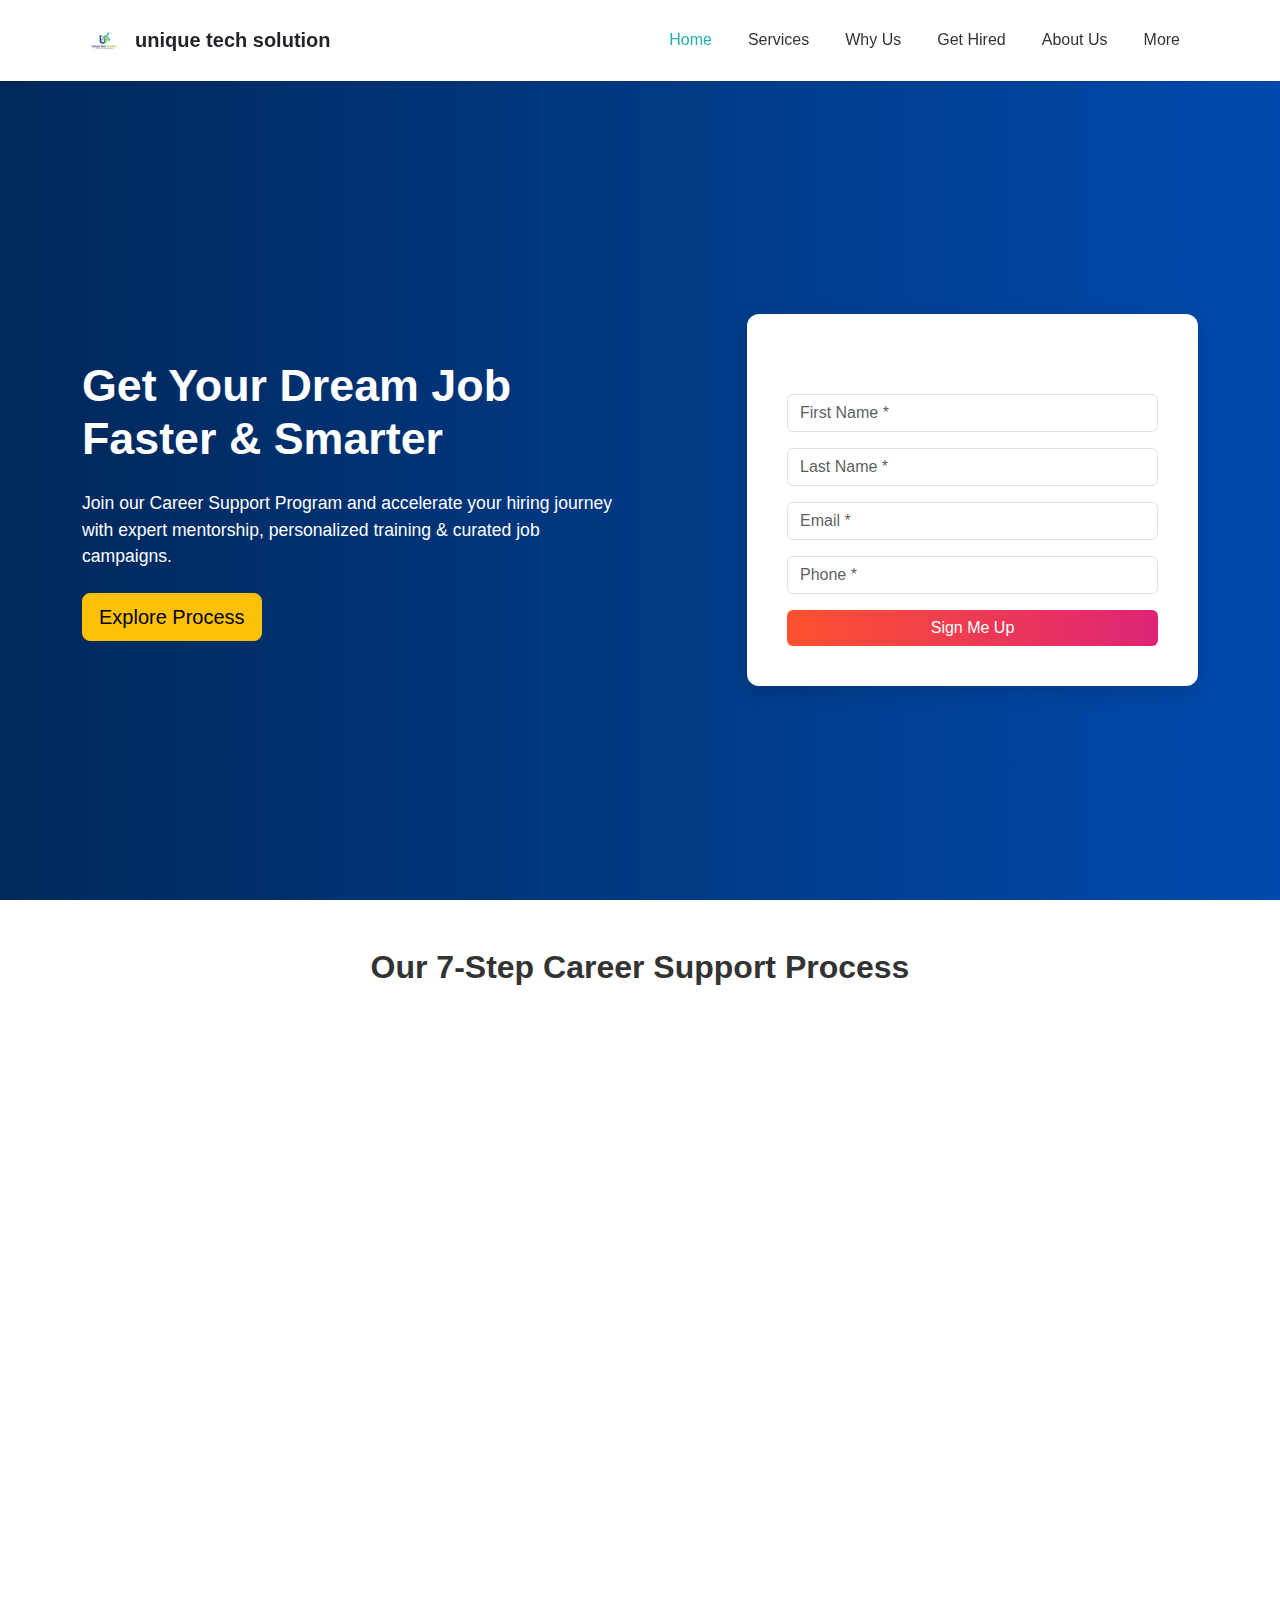
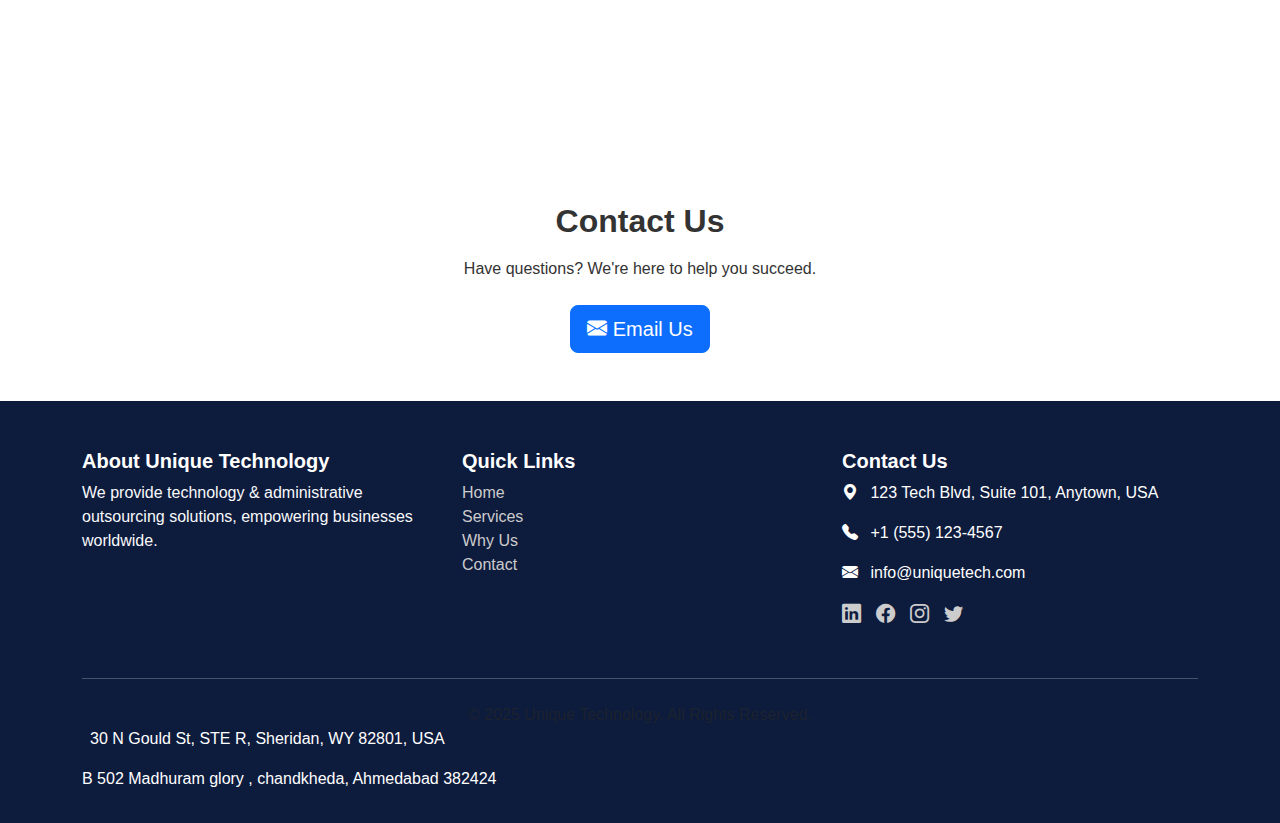
<file: Hired.html>
<!DOCTYPE html>
<html lang="en">

<head>
    <meta charset="UTF-8">
    <meta name="viewport" content="width=device-width, initial-scale=1.0">
    <title>Career Support Process</title>

    <!-- Bootstrap 5 -->
    <link href="https://cdn.jsdelivr.net/npm/bootstrap@5.3.3/dist/css/bootstrap.min.css" rel="stylesheet">
    <!-- Icons -->
    <link href="https://cdn.jsdelivr.net/npm/bootstrap-icons/font/bootstrap-icons.css" rel="stylesheet">

    <style>
        :root {
            --primary-blue: #00285a;
            --accent-teal: #20b2aa;

        }

        body {
            font-family: 'Montserrat', sans-serif;
            color: #333;
            overflow-x: hidden;
        }

        /* Navbar */
        .navbar {
            background: #fff;
            padding: 0.8rem 0;
            transition: background 0.3s ease, box-shadow 0.3s ease;
        }

        .navbar.scrolled {
            background: #fff;
            box-shadow: 0 2px 10px rgba(0, 0, 0, 0.08);
        }

        .navbar .nav-link {
            font-weight: 500;
            margin: 0 10px;
            color: #333 !important;
            transition: color 0.3s ease;
        }

        .navbar .nav-link.active,
        .navbar .nav-link:hover {
            color: var(--accent-teal) !important;
        }

        .logo-img {
            height: 45px;
            width: auto;
            transition: transform 0.3s ease;
        }

        .navbar-brand:hover .logo-img {
            transform: scale(1.05);
        }

        /* Hero */
        .hero {
            min-height: 100vh;
            display: flex;
            align-items: center;
            background: linear-gradient(to right, #00285a, #004aad);
            color: #fff;
            position: relative;
            padding-top: 100px;
        }

        .hero h1 {
            font-weight: 700;
            font-size: 2.8rem;
        }

        .hero p {
            font-size: 1.1rem;
        }

        .form-box {
            background: #fff;

            padding: 40px;
            border-radius: 12px;
            box-shadow: 0 6px 20px rgba(0, 0, 0, 0.15);
        }

        .form-box h5 {
            font-weight: 800;
        }

        .btn-danger {
            background: linear-gradient(90deg, #ff512f, #dd2476);
            border: none;
        }

        .btn-danger:hover {
            opacity: 0.9;
        }

        /* Process */
        .process {
            background: var(--light-bg);
        }

        .step-box {
            background: #fff;
            padding: 25px;
            border-radius: 12px;
            box-shadow: 0 4px 12px rgba(0, 0, 0, 0.08);
            transition: transform 0.3s ease;
            text-align: center;
        }

        .step-box:hover {
            transform: translateY(-8px);
        }

        .step-number {
            width: 55px;
            height: 55px;
            background: var(--primary-blue);
            color: #fff;
            font-weight: 600;
            border-radius: 50%;
            display: flex;
            align-items: center;
            justify-content: center;
            margin: 0 auto 15px;
            font-size: 1.2rem;
            box-shadow: 0 4px 12px rgba(0, 40, 90, 0.4);
        }

        .step-box h5 {
            font-weight: 600;
            color: var(--primary-blue);
        }

        /* Responsive Tweaks */
        @media (max-width: 991px) {
            .hero h1 {
                font-size: 2.2rem;
            }
        }

        @media (max-width: 576px) {
            .hero {
                padding-top: 80px;
                text-align: center;
            }

            .form-box {
                margin-top: 30px;
            }
        }

        /* Scroll Animation */
        .fade-in {
            opacity: 0;
            transform: translateY(30px);
            transition: all 0.8s ease;
        }

        .fade-in.show {
            opacity: 1;
            transform: translateY(0);
        }

        /* Footer */
        footer {
            background: #0d1b3d;
            color: #fff;
        }

        footer h5 {
            font-weight: 600;
        }

        .footer-link {
            color: #ccc;
            text-decoration: none;
            transition: color 0.3s ease;
        }

        .footer-link:hover {
            color: var(--accent-teal);
        }

        .footer-social-icon {
            font-size: 1.2rem;
            color: #ccc;
            margin-right: 15px;
            transition: color 0.3s ease;
        }

        .footer-social-icon:hover {
            color: var(--accent-teal);
        }

        @media (max-width: 576px) {
            .hero-section {
                height: 80vh;
            }

            .hero-content h1 {
                font-size: 2rem;
            }
        }
    </style>
</head>

<body>

    <!-- Navbar -->
    <nav class="navbar navbar-expand-lg fixed-top shadow-sm">
        <div class="container">
            <a class="navbar-brand d-flex align-items-center" href="/index.html">
                <img src="/Img/Logo.jpg" alt="Unique Technology Logo" class="logo-img me-2">
                <span class="fw-bold text-dark">unique tech solution</span>
            </a>
            <button class="navbar-toggler" type="button" data-bs-toggle="collapse" data-bs-target="#navMenu">
                <span class="navbar-toggler-icon"></span>
            </button>
            <div class="collapse navbar-collapse" id="navMenu">
                <ul class="navbar-nav ms-auto">
                    <li class="nav-item"><a class="nav-link active" href="/index.html">Home</a></li>
                    <li class="nav-item"><a class="nav-link" href="/Services.html">Services</a></li>
                    <li class="nav-item"><a class="nav-link" href="/WhyChooseUs.html">Why Us</a></li>
                    <li class="nav-item"><a class="nav-link" href="/Hired.html">Get Hired</a></li>
                    <li class="nav-item"><a class="nav-link" href="/aboutus.html">About Us</a></li>
                    <li class="nav-item"><a class="nav-link" href="/Privacy_policy.html">More</a></li>
                </ul>
            </div>
        </div>
    </nav>

    <!-- Hero -->
    <section id="hero" class="hero">
        <div class="container">
            <div class="row align-items-center">
                <!-- Text -->
                <div class="col-lg-6 text-white">
                    <h1 class="mb-4">Get Your Dream Job <br> Faster & Smarter</h1>
                    <p class="mb-4">Join our Career Support Program and accelerate your hiring journey with expert
                        mentorship, personalized training & curated job campaigns.</p>
                    <a href="#process" class="btn btn-warning btn-lg">Explore Process</a>
                </div>
                <!-- Form -->
                <div class="col-lg-5 offset-lg-1 mt-5 mt-lg-0">
                    <div class="form-box">
                        <h5 class="mb-3">Let's Get Started</h5>
                        <form>
                            <input type="text" class="form-control mb-3" placeholder="First Name *" required>
                            <input type="text" class="form-control mb-3" placeholder="Last Name *" required>
                            <input type="email" class="form-control mb-3" placeholder="Email *" required>
                            <input type="tel" class="form-control mb-3" placeholder="Phone *" required>
                            <button class="btn btn-danger w-100">Sign Me Up</button>
                        </form>
                    </div>
                </div>
            </div>
        </div>
    </section>

    <!-- Process Section -->
    <section id="process" class="process py-5">
        <div class="container">
            <h2 class="text-center fw-bold mb-5">Our 7-Step Career Support Process</h2>
            <div class="row g-4">
                <div class="col-md-4 fade-in">
                    <div class="step-box">
                        <div class="step-number">1</div>
                        <h5>Career Roadmap</h5>
                        <p>Personalized path based on your skills & goals.</p>
                    </div>
                </div>
                <div class="col-md-4 fade-in">
                    <div class="step-box">
                        <div class="step-number">2</div>
                        <h5>Resume & Branding</h5>
                        <p>Optimized resume & LinkedIn profile to attract recruiters.</p>
                    </div>
                </div>
                <div class="col-md-4 fade-in">
                    <div class="step-box">
                        <div class="step-number">3</div>
                        <h5>Mentorship</h5>
                        <p>Skill training + mock interviews for real-world readiness.</p>
                    </div>
                </div>
                <div class="col-md-4 fade-in">
                    <div class="step-box">
                        <div class="step-number">4</div>
                        <h5>Job Campaigns</h5>
                        <p>Targeted applications to land interviews faster.</p>
                    </div>
                </div>
                <div class="col-md-4 fade-in">
                    <div class="step-box">
                        <div class="step-number">5</div>
                        <h5>Interview Support</h5>
                        <p>Confidence coaching & real-time guidance.</p>
                    </div>
                </div>
                <div class="col-md-4 fade-in">
                    <div class="step-box">
                        <div class="step-number">6</div>
                        <h5>Offer & Paperwork</h5>
                        <p>Salary negotiation & smooth onboarding assistance.</p>
                    </div>
                </div>
                <div class="col-md-12 fade-in">
                    <div class="step-box">
                        <div class="step-number">7</div>
                        <h5>Fast-Track Placement</h5>
                        <p>Result-oriented approach ensuring quick hiring success.</p>
                    </div>
                </div>
            </div>
        </div>
    </section>

    <!-- Contact -->
    <section id="contact" class="py-5 text-center">
        <div class="container">
            <h2 class="fw-bold mb-3">Contact Us</h2>
            <p class="mb-4">Have questions? We're here to help you succeed.</p>
            <a href="mailto:info@careerboost.com" class="btn btn-primary btn-lg">
                <i class="bi bi-envelope-fill"></i> Email Us
            </a>
        </div>
    </section>

    <!-- Footer (Unchanged) -->
    <footer id="contact" class="pt-5 pb-3">
        <div class="container">
            <div class="row">
                <div class="col-md-4 mb-4">
                    <h5>About Unique Technology</h5>
                    <p class="text-light">We provide technology & administrative outsourcing solutions, empowering
                        businesses worldwide.</p>
                </div>
                <div class="col-md-4 mb-4">
                    <h5>Quick Links</h5>
                    <ul class="list-unstyled">
                        <li><a href="/" class="footer-link">Home</a></li>
                        <li><a href="/Services.html" class="footer-link">Services</a></li>
                        <li><a href="/WhyChooseUs.html" class="footer-link">Why Us</a></li>
                        <li><a href="/Hired.html" class="footer-link">Contact</a></li>
                    </ul>
                </div>
                <div class="col-md-4 mb-4">
                    <h5>Contact Us</h5>
                    <p><i class="bi bi-geo-alt-fill me-2"></i> 123 Tech Blvd, Suite 101, Anytown, USA</p>
                    <p><i class="bi bi-telephone-fill me-2"></i> +1 (555) 123-4567</p>
                    <p><i class="bi bi-envelope-fill me-2"></i> info@uniquetech.com</p>
                    <div class="d-flex mt-3">
                        <a href="#" class="footer-social-icon"><i class="bi bi-linkedin"></i></a>
                        <a href="#" class="footer-social-icon"><i class="bi bi-facebook"></i></a>
                        <a href="#" class="footer-social-icon"><i class="bi bi-instagram"></i></a>
                        <a href="#" class="footer-social-icon"><i class="bi bi-twitter"></i></a>
                    </div>
                </div>
            </div>
            <hr class="my-4 border-light">
            <p class="text-center text-muted mb-0">&copy; 2025 Unique Technology. All Rights Reserved.</p>
            <p><i class="fas fa-map-marker-alt me-2"></i> 30 N Gould
                St, STE R, Sheridan, WY 82801, USA</p>
            <p>B 502 Madhuram glory , chandkheda, Ahmedabad 382424</p>
        </div>
    </footer>

    <!-- Bootstrap JS -->
    <script src="https://cdn.jsdelivr.net/npm/bootstrap@5.3.3/dist/js/bootstrap.bundle.min.js"></script>
    <script>
        // Navbar color change on scroll
        window.addEventListener("scroll", function () {
            let nav = document.querySelector(".navbar");
            nav.classList.toggle("scrolled", window.scrollY > 50);
        });

        // Scroll animations
        document.addEventListener("scroll", () => {
            document.querySelectorAll(".fade-in").forEach((el) => {
                const rect = el.getBoundingClientRect();
                if (rect.top < window.innerHeight - 50) {
                    el.classList.add("show");
                }
            });
        });
    </script>
</body>

</html>
</file>
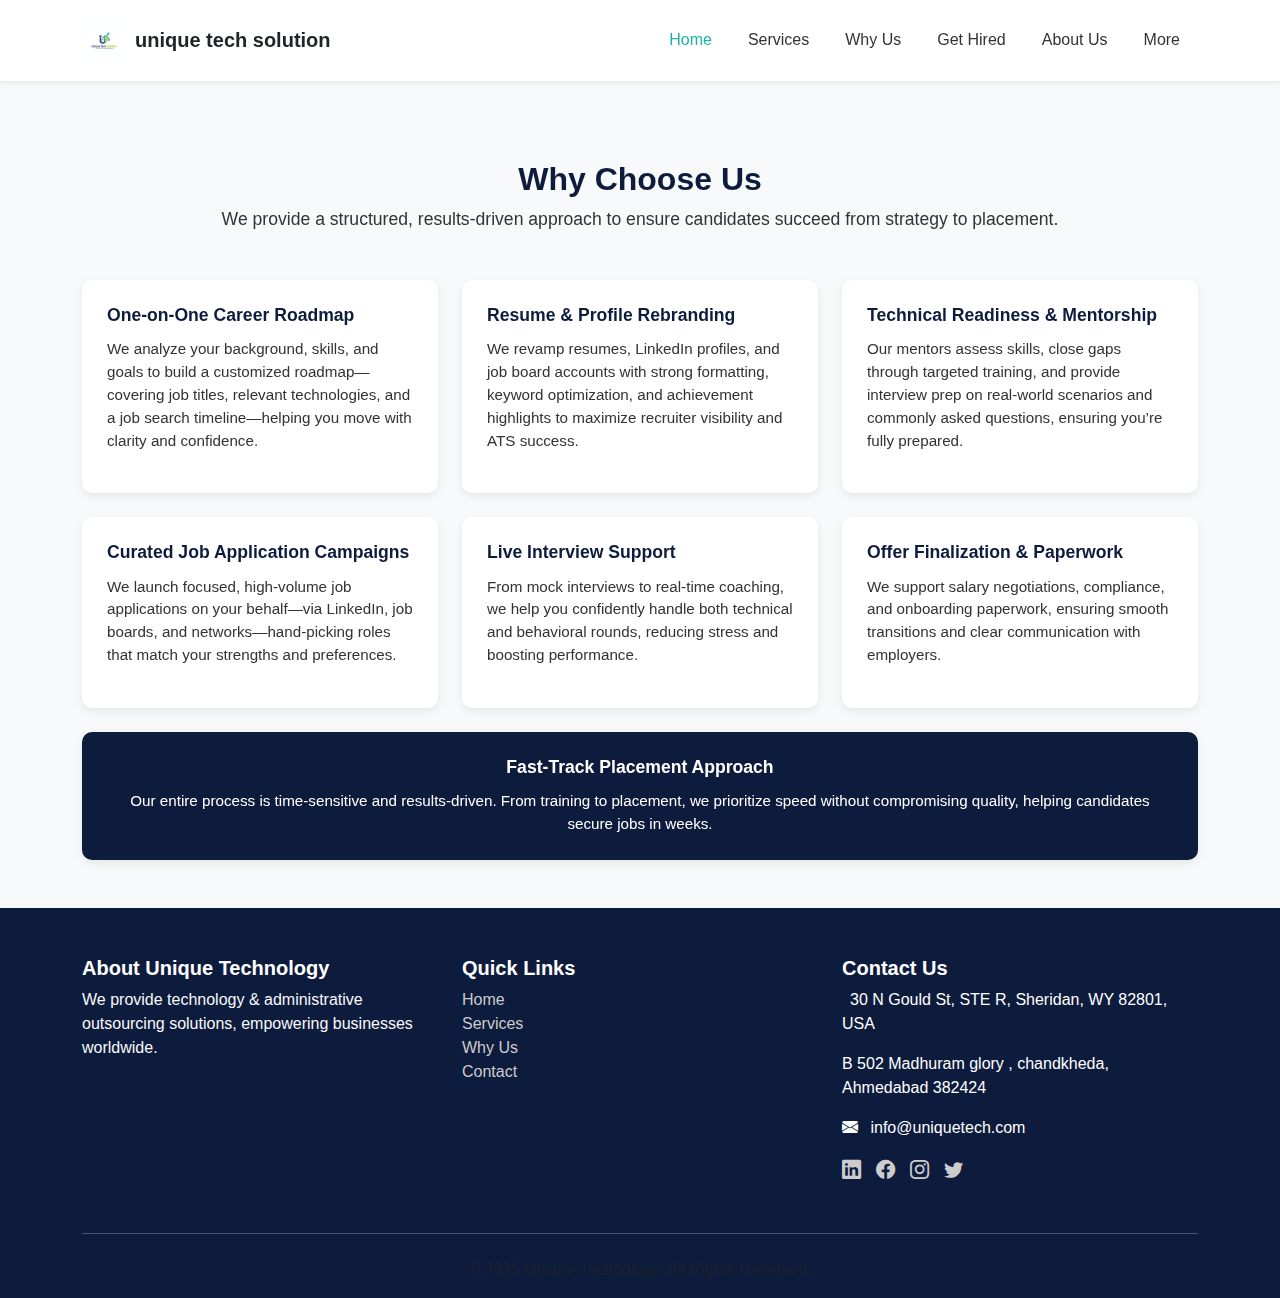
<file: WhyChooseUs.html>
<!DOCTYPE html>
<html lang="en">

<head>
    <meta charset="UTF-8">
    <meta name="viewport" content="width=device-width, initial-scale=1.0">
    <title>Why Choose Us - Opengate Technologies</title>

    <!-- Bootstrap 5 -->
    <link href="https://cdn.jsdelivr.net/npm/bootstrap@5.3.3/dist/css/bootstrap.min.css" rel="stylesheet">

    <!-- Bootstrap Icons -->
    <link href="https://cdn.jsdelivr.net/npm/bootstrap-icons/font/bootstrap-icons.css" rel="stylesheet">

    <!-- AOS (Animate on Scroll) -->
    <link href="https://cdn.jsdelivr.net/npm/aos@2.3.4/dist/aos.css" rel="stylesheet">

    <style>
        :root {
            --primary-blue: #00285a;
            --secondary-blue: #1e3a6c;
            --accent-teal: #20b2aa;
            --light-bg: #f5f5f5;
        }

        body {
            font-family: 'Montserrat', sans-serif;
            color: #333;
            overflow-x: hidden;
        }

        /* Navbar */
        .navbar {
            background: #fff;
            padding: 0.8rem 0;
        }

        .navbar .nav-link {
            font-weight: 500;
            margin: 0 10px;
            color: #333 !important;
            transition: color 0.3s ease;
        }

        .navbar .nav-link.active,
        .navbar .nav-link:hover {
            color: var(--accent-teal) !important;
        }

        .logo-img {
            height: 45px;
            width: auto;
            transition: transform 0.3s ease;
        }

        .navbar-brand:hover .logo-img {
            transform: scale(1.05);
        }

        /* Section Title */
        #why-us h2 {
            font-weight: 700;
            margin-top: 10%;
            color: #0d1b3d;
        }

        #why-us p.lead {
            color: whi;
            font-size: 1.1rem;
        }

        /* Why Card */
        .why-card {
            background: #fff;
            padding: 25px;
            border-radius: 10px;
            box-shadow: 0 3px 10px rgba(0, 0, 0, 0.08);
            height: 100%;
            transition: transform 0.3s ease, box-shadow 0.3s ease;
        }

        .why-card:hover {
            transform: translateY(-6px);
            box-shadow: 0 6px 18px rgba(0, 0, 0, 0.12);
        }

        .why-card h5 {
            font-weight: 600;
            color: #0d1b3d;
            margin-bottom: 12px;
            font-size: 1.1rem;
        }

        .why-card p {
            font-size: 0.95rem;

            line-height: 1.5;
        }

        /* Last card highlight */
        .why-card.text-center {
            background: #0d1b3d;
            color: #fff;
        }

        .why-card.text-center h5 {
            color: #fff;
        }

        /* Footer */
        footer {
            background: #0d1b3d;
            color: #fff;
        }

        footer h5 {
            font-weight: 600;
        }

        .footer-link {
            color: #ccc;
            text-decoration: none;
            transition: color 0.3s ease;
        }

        .footer-link:hover {
            color: var(--accent-teal);
        }

        .footer-social-icon {
            font-size: 1.2rem;
            color: #ccc;
            margin-right: 15px;
            transition: color 0.3s ease;
        }

        .footer-social-icon:hover {
            color: var(--accent-teal);
        }

        /* Responsive Tweaks */
        @media (max-width: 991px) {
            .why-card {
                padding: 20px;
            }

            .why-card h5 {
                font-size: 1rem;
            }

            .why-card p {
                font-size: 0.9rem;
            }
        }

        @media (max-width: 576px) {
            #why-us h2 {
                font-size: 1.6rem;
            }

            #why-us p.lead {
                font-size: 1rem;
            }

            .why-card {
                padding: 18px;
            }

            footer .row {
                text-align: center;
            }

            footer .footer-social-icon {
                margin: 0 10px;
            }
        }
    </style>
</head>

<body>
    <!-- Navbar -->
    <nav class="navbar navbar-expand-lg fixed-top shadow-sm">
        <div class="container">
            <a class="navbar-brand d-flex align-items-center" href="/index.html">
                <img src="/Img/Logo.jpg" alt="Unique Technology Logo" class="logo-img me-2">
                <span class="fw-bold text-dark">unique tech solution</span>
            </a>
            <button class="navbar-toggler" type="button" data-bs-toggle="collapse" data-bs-target="#navMenu">
                <span class="navbar-toggler-icon"></span>
            </button>
            <div class="collapse navbar-collapse" id="navMenu">
                <ul class="navbar-nav ms-auto">
                    <li class="nav-item"><a class="nav-link active" href="/index.html">Home</a></li>
                    <li class="nav-item"><a class="nav-link" href="/Services.html">Services</a></li>
                    <li class="nav-item"><a class="nav-link" href="/WhyChooseUs.html">Why Us</a></li>
                    <li class="nav-item"><a class="nav-link" href="/Hired.html">Get Hired</a></li>
                    <li class="nav-item"><a class="nav-link" href="/aboutus.html">About Us</a></li>
                    <li class="nav-item"><a class="nav-link" href="/Privacy_policy.html">More</a></li>
                </ul>
            </div>
        </div>
    </nav>

    <!-- Why Us Section -->
    <section id="why-us" class="py-5 bg-light">
        <div class="container">
            <div class="text-center mb-5" data-aos="fade-up">
                <h2 class="fw-bold">Why Choose Us</h2>
                <p class="lead">We provide a structured, results-driven approach to ensure candidates succeed from
                    strategy to placement.</p>
            </div>

            <div class="row g-4">

                <!-- Career Roadmap -->
                <div class="col-md-6 col-lg-4" data-aos="fade-up" data-aos-delay="100">
                    <div class="why-card h-100">
                        <h5>One-on-One Career Roadmap</h5>
                        <p>We analyze your background, skills, and goals to build a customized roadmap—covering job
                            titles, relevant technologies, and a job search timeline—helping you move with clarity and
                            confidence.</p>
                    </div>
                </div>

                <!-- Resume Rebranding -->
                <div class="col-md-6 col-lg-4" data-aos="fade-up" data-aos-delay="200">
                    <div class="why-card h-100">
                        <h5>Resume & Profile Rebranding</h5>
                        <p>We revamp resumes, LinkedIn profiles, and job board accounts with strong formatting, keyword
                            optimization, and achievement highlights to maximize recruiter visibility and ATS success.
                        </p>
                    </div>
                </div>

                <!-- Technical Readiness -->
                <div class="col-md-6 col-lg-4" data-aos="fade-up" data-aos-delay="300">
                    <div class="why-card h-100">
                        <h5>Technical Readiness & Mentorship</h5>
                        <p>Our mentors assess skills, close gaps through targeted training, and provide interview prep
                            on real-world scenarios and commonly asked questions, ensuring you’re fully prepared.</p>
                    </div>
                </div>

                <!-- Job Applications -->
                <div class="col-md-6 col-lg-4" data-aos="fade-up" data-aos-delay="400">
                    <div class="why-card h-100">
                        <h5>Curated Job Application Campaigns</h5>
                        <p>We launch focused, high-volume job applications on your behalf—via LinkedIn, job boards, and
                            networks—hand-picking roles that match your strengths and preferences.</p>
                    </div>
                </div>

                <!-- Interview Support -->
                <div class="col-md-6 col-lg-4" data-aos="fade-up" data-aos-delay="500">
                    <div class="why-card h-100">
                        <h5>Live Interview Support</h5>
                        <p>From mock interviews to real-time coaching, we help you confidently handle both technical and
                            behavioral rounds, reducing stress and boosting performance.</p>
                    </div>
                </div>

                <!-- Offer Support -->
                <div class="col-md-6 col-lg-4" data-aos="fade-up" data-aos-delay="600">
                    <div class="why-card h-100">
                        <h5>Offer Finalization & Paperwork</h5>
                        <p>We support salary negotiations, compliance, and onboarding paperwork, ensuring smooth
                            transitions and clear communication with employers.</p>
                    </div>
                </div>

                <!-- Fast Track -->
                <div class="col-12" data-aos="fade-up" data-aos-delay="700">
                    <div class="why-card h-100 text-center">
                        <h5>Fast-Track Placement Approach</h5>
                        <p class="mb-0">Our entire process is time-sensitive and results-driven. From training to
                            placement, we prioritize speed without compromising quality, helping candidates secure jobs
                            in weeks.</p>
                    </div>
                </div>

            </div>
        </div>
    </section>

    <!-- Footer -->
    <footer id="contact" class="pt-5 pb-3">
        <div class="container">
            <div class="row">
                <div class="col-md-4 mb-4">
                    <h5>About Unique Technology</h5>
                    <p class="text-light">We provide technology & administrative outsourcing solutions, empowering
                        businesses worldwide.</p>
                </div>
                <div class="col-md-4 mb-4">
                    <h5>Quick Links</h5>
                    <ul class="list-unstyled">
                        <li><a href="/" class="footer-link">Home</a></li>
                        <li><a href="/Services.html" class="footer-link">Services</a></li>
                        <li><a href="/WhyChooseUs.html" class="footer-link">Why Us</a></li>
                        <li><a href="/Hired.html" class="footer-link">Contact</a></li>
                    </ul>
                </div>
                <div class="col-md-4 mb-4">
                    <h5>Contact Us</h5>
                    <p><i class="fas fa-map-marker-alt me-2"></i> 30 N Gould
                        St, STE R, Sheridan, WY 82801, USA</p>
                    <p>B 502 Madhuram glory , chandkheda, Ahmedabad 382424</p>
                    <p><i class="bi bi-envelope-fill me-2"></i> info@uniquetech.com</p>
                    <div class="d-flex mt-3">
                        <a href="#" class="footer-social-icon"><i class="bi bi-linkedin"></i></a>
                        <a href="#" class="footer-social-icon"><i class="bi bi-facebook"></i></a>
                        <a href="#" class="footer-social-icon"><i class="bi bi-instagram"></i></a>
                        <a href="#" class="footer-social-icon"><i class="bi bi-twitter"></i></a>
                    </div>
                </div>
            </div>
            <hr class="my-4 border-light">
            <p class="text-center text-muted mb-0">&copy; 2025 Unique Technology. All Rights Reserved.</p>
        </div>
    </footer>

    <!-- Bootstrap JS -->
    <script src="https://cdn.jsdelivr.net/npm/bootstrap@5.3.3/dist/js/bootstrap.bundle.min.js"></script>

    <!-- AOS JS -->
    <script src="https://cdn.jsdelivr.net/npm/aos@2.3.4/dist/aos.js"></script>
    <script>
        AOS.init({
            duration: 800,
            once: true
        });
    </script>
</body>

</html>
</file>
